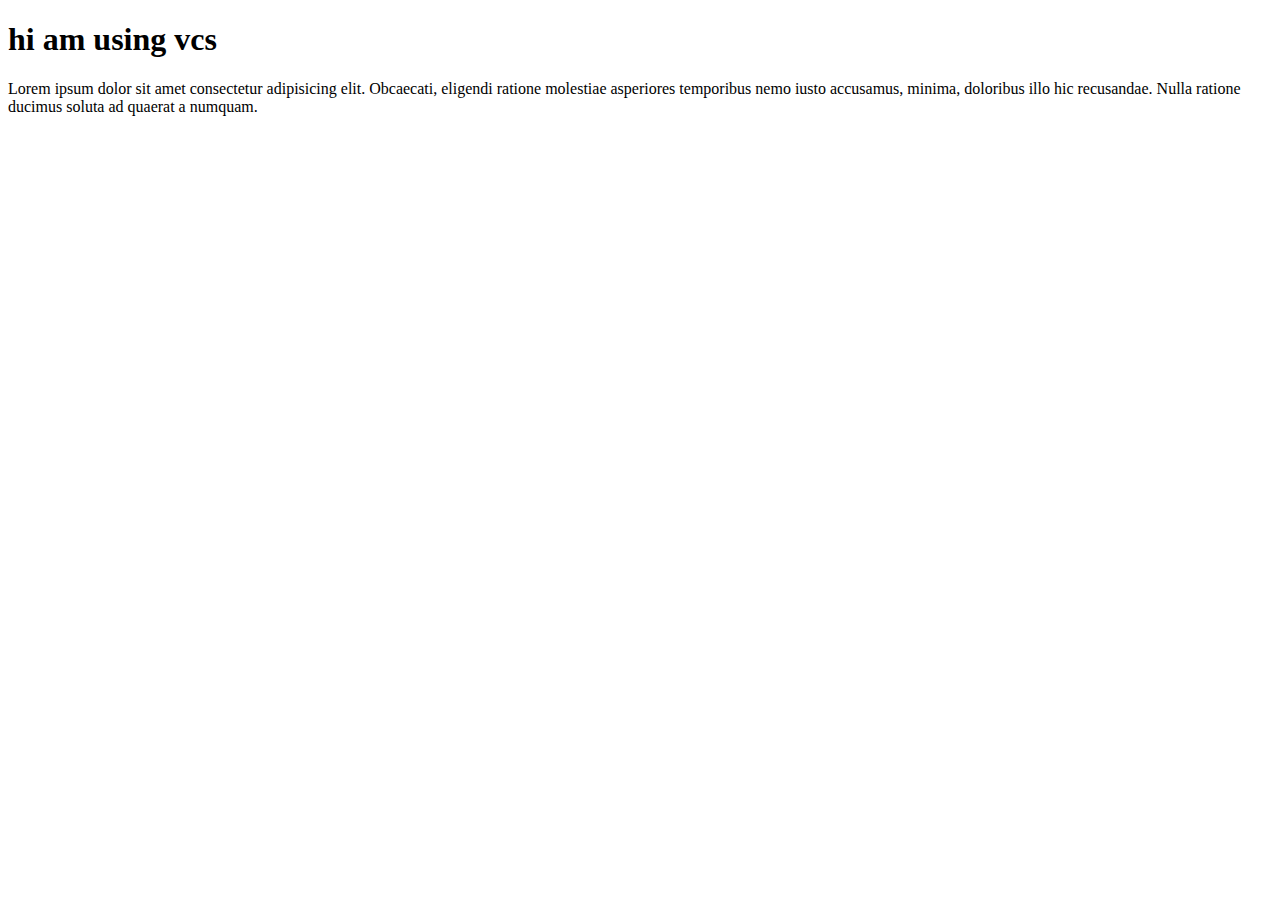
<file: index.html>
<!DOCTYPE html>
<html lang="en">
<head>
    <meta charset="UTF-8">
    <meta http-equiv="X-UA-Compatible" content="IE=edge">
    <meta name="viewport" content="width=device-width, initial-scale=1.0">
    <title>Document</title>
</head>
<body>
    <h1> hi am using vcs</h1>
    <p> Lorem ipsum dolor sit amet consectetur adipisicing elit. Obcaecati, eligendi ratione molestiae asperiores temporibus nemo iusto accusamus, minima, doloribus illo hic recusandae. Nulla ratione ducimus soluta ad quaerat a numquam.</p>
</body>
</html>
</file>
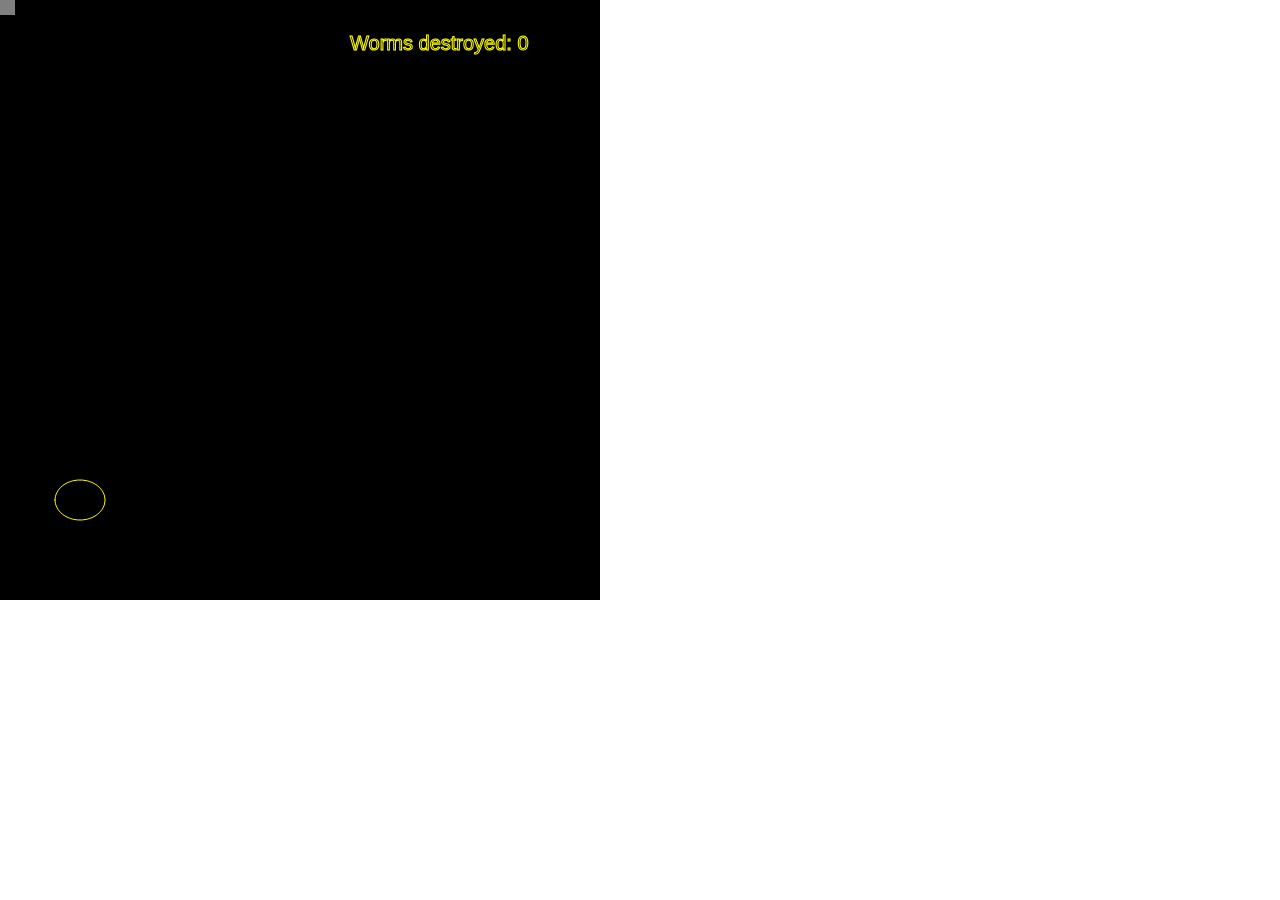
<file: BoilerPlateCode-master/index.html>
<!DOCTYPE html><html><head>
    <script src="lib/p5.js"></script>
    <script src="lib/p5.dom.min.js"></script>
    <script src="lib/p5.sound.min.js"></script>
<script src="lib/p5.play.js"></script>
    <link rel="stylesheet" type="text/css" href="CSS/style.css">
    <meta charset="utf-8">

  </head>
  <body>
      <script src="sketch.js"></script>
</body></html>
</file>
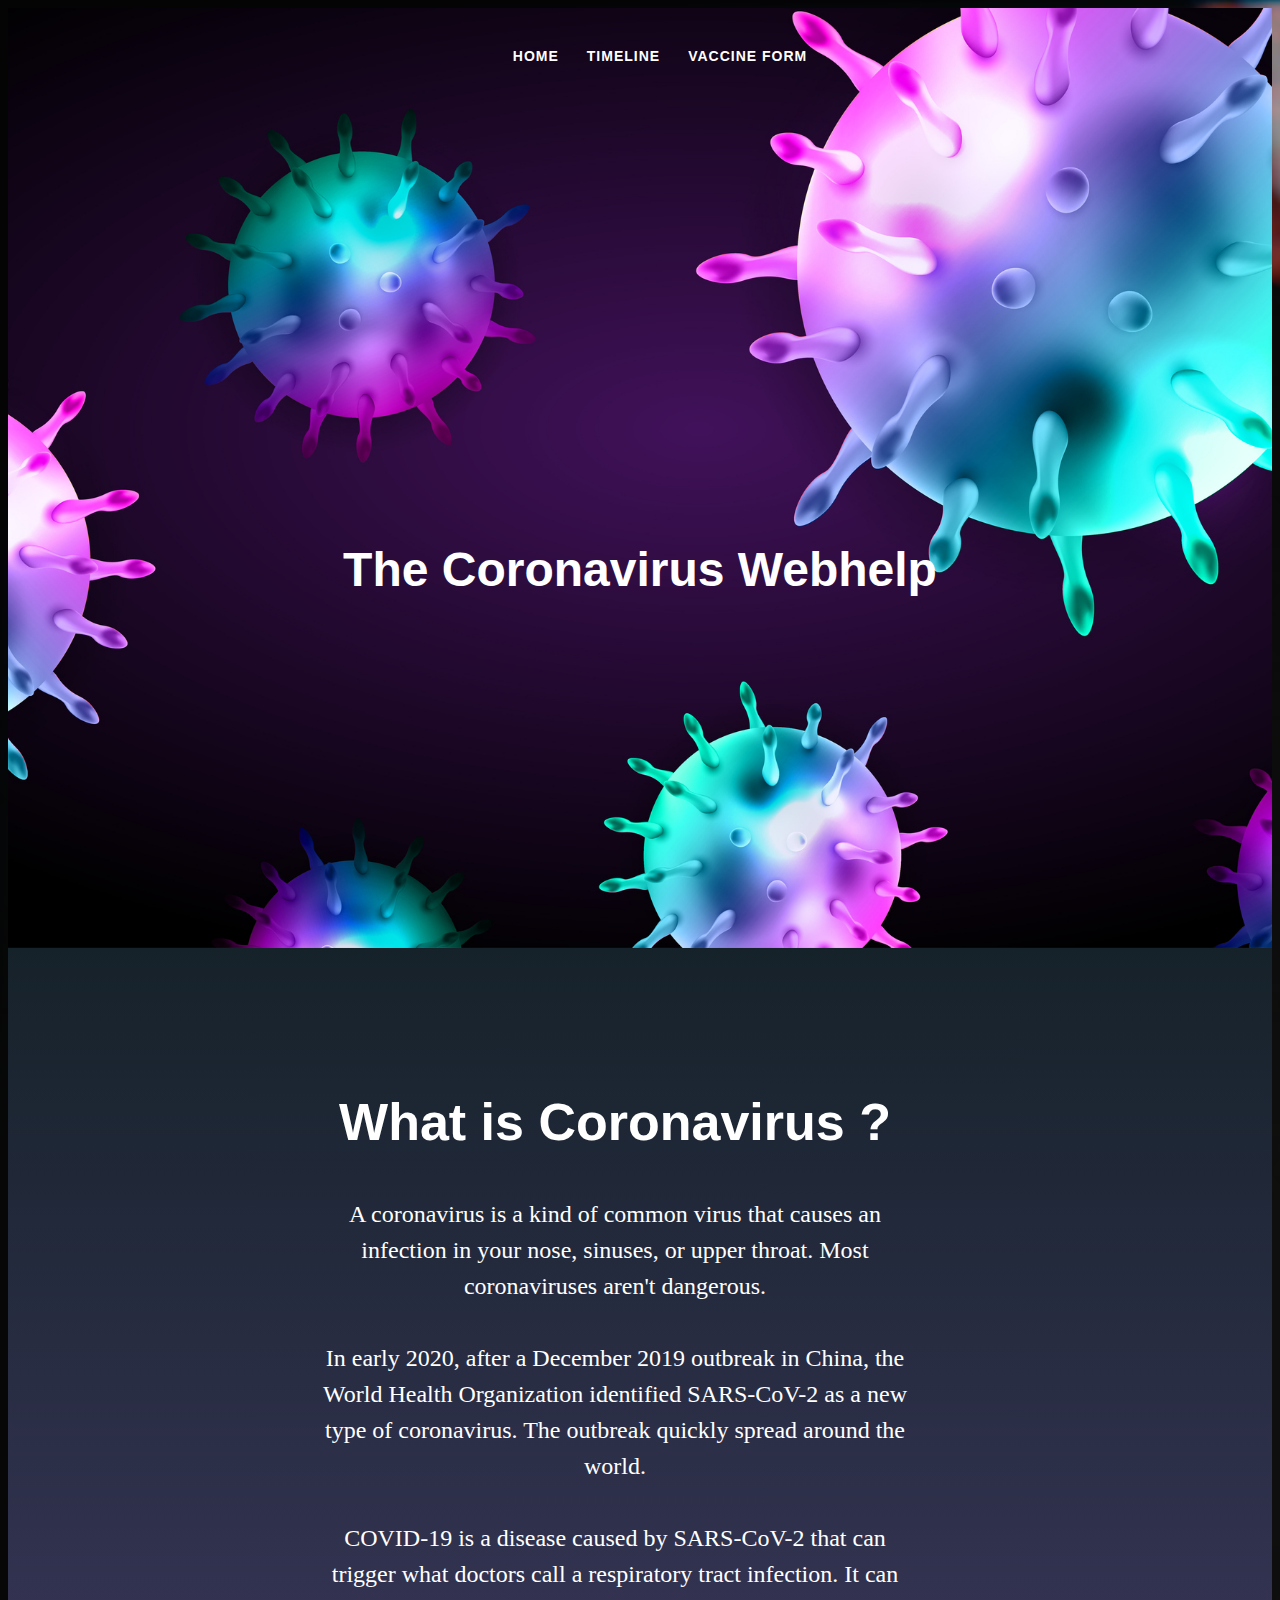
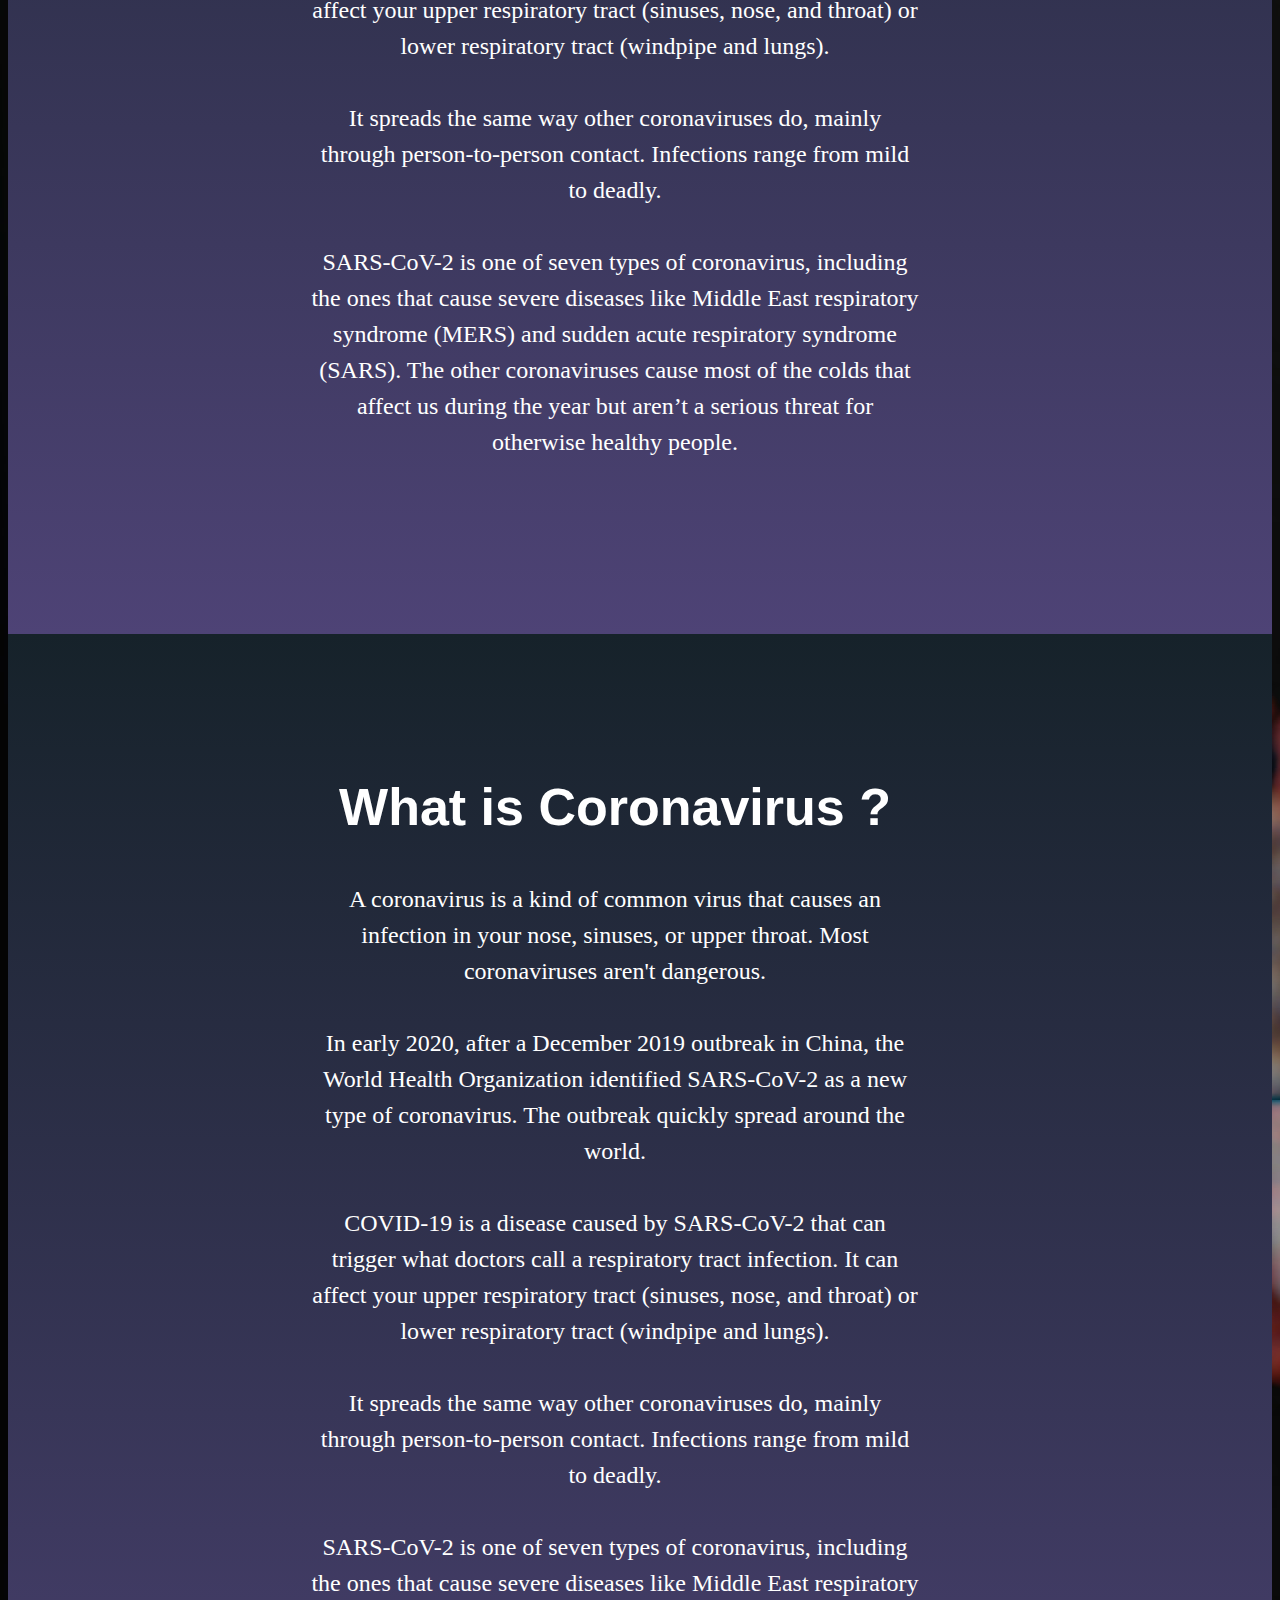
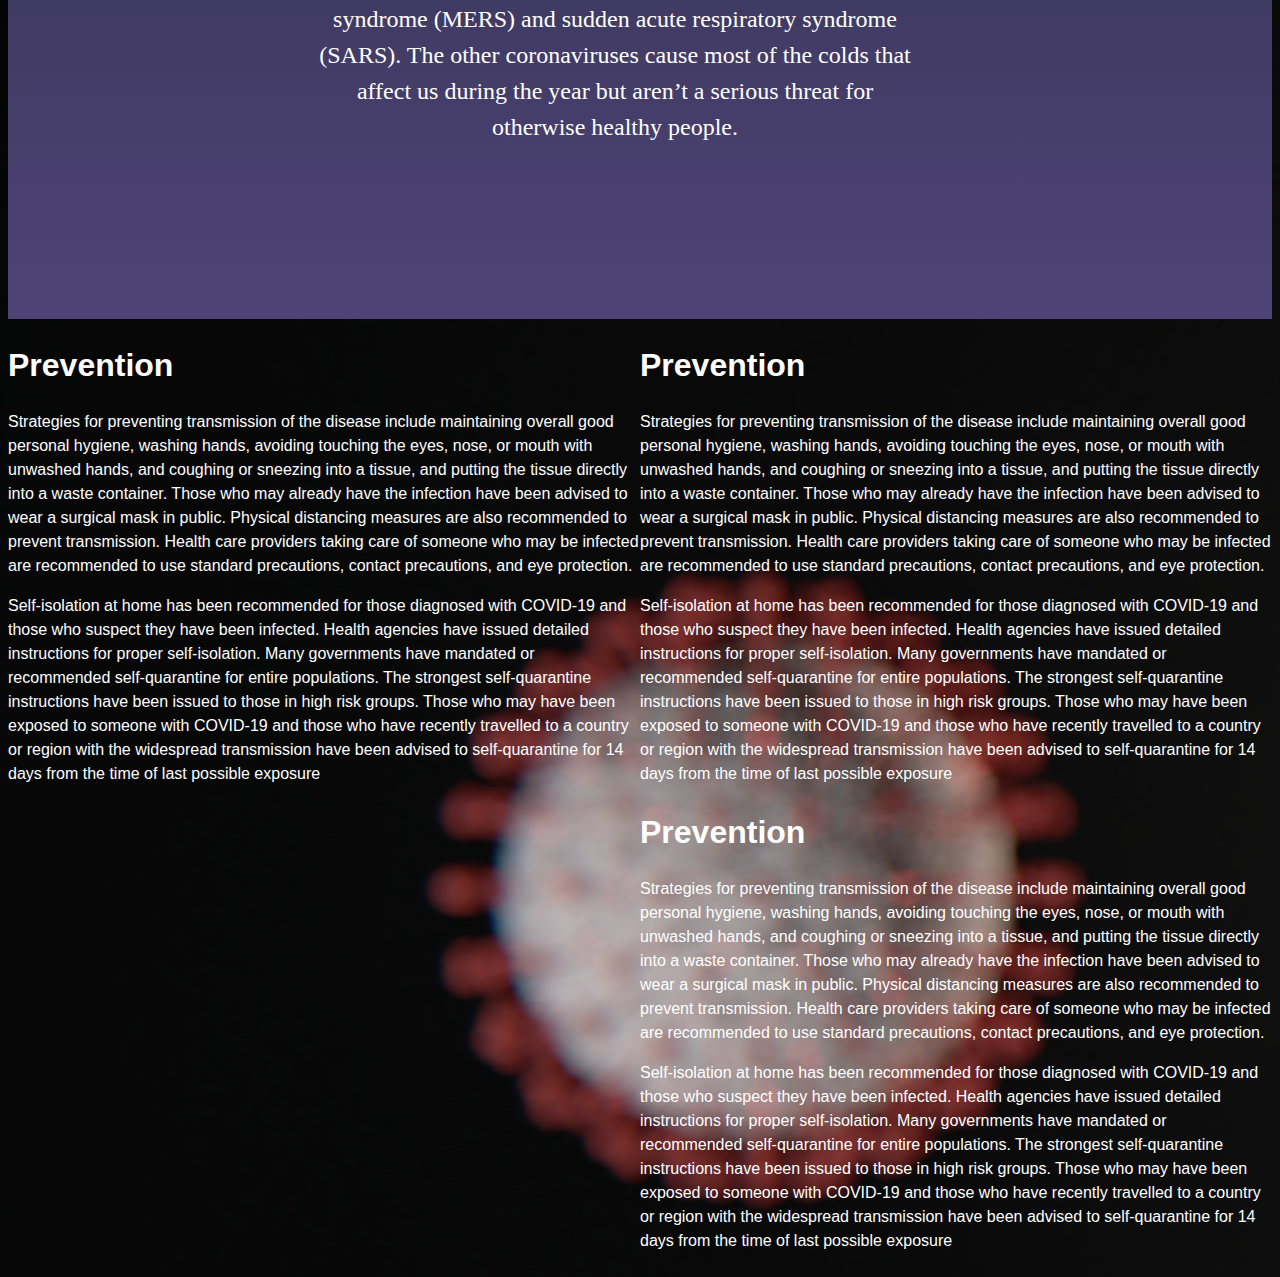
<file: C23-COVID-19-Website-Homepage-main/index.html>
<!DOCTYPE html>
<html lang="en">

<head>
	<meta charset="UTF-8">
	<title>Covid-19</title>
	<!-- link stylesheet file -->
	<link rel="stylesheet" href="stylesheets/indexStyle.css">
</head>

<body>
	<!-- Banner section of web-page -->
	<div class="header">
		<!-- Navigation Bar with menu items -->
		<div id="navbar">
			<div class="container">
				<ul>
					<li><a href="#">Home</a></li>
					<li><a href="#">timeline</a></li>
					<li><a href="#">vaccine form</a></li>
					
				</ul>
			</div>
		</div>
		<!--Text to define heading of the web page-->
		<div class="content">
			<h1>The Coronavirus Webhelp</h1>
		</div>
	</div>

	<!-- First section of document content -->
	<div class="flex1">
		<div>
			<h1>What is Coronavirus ?</h1>
			<p>A coronavirus is a kind of common virus that causes an infection in your nose, sinuses, or upper throat.
				Most coronaviruses aren't dangerous.
				<br><br>
				In early 2020, after a December 2019 outbreak in China, the World Health Organization identified
				SARS-CoV-2 as a new type of coronavirus. The outbreak quickly spread around the world.
				<br><br>
				COVID-19 is a disease caused by SARS-CoV-2 that can trigger what doctors call a respiratory tract
				infection. It can affect your upper respiratory tract (sinuses, nose, and throat) or lower respiratory
				tract (windpipe and lungs).
				<br><br>
				It spreads the same way other coronaviruses do, mainly through person-to-person contact. Infections
				range from mild to deadly.
				<br><br>
				SARS-CoV-2 is one of seven types of coronavirus, including the ones that cause severe diseases like
				Middle East respiratory syndrome (MERS) and sudden acute respiratory syndrome (SARS). The other
				coronaviruses cause most of the colds that affect us during the year but aren’t a serious threat for
				otherwise healthy people.
			</p>
		</div>
	</div>

	<!-- Second section of document content -->
	<div class="flex2">
		<div>
			<h1>What is Coronavirus ?</h1>
			<p>A coronavirus is a kind of common virus that causes an infection in your nose, sinuses, or upper throat.
				Most coronaviruses aren't dangerous.
				<br><br>
				In early 2020, after a December 2019 outbreak in China, the World Health Organization identified
				SARS-CoV-2 as a new type of coronavirus. The outbreak quickly spread around the world.
				<br><br>
				COVID-19 is a disease caused by SARS-CoV-2 that can trigger what doctors call a respiratory tract
				infection. It can affect your upper respiratory tract (sinuses, nose, and throat) or lower respiratory
				tract (windpipe and lungs).
				<br><br>
				It spreads the same way other coronaviruses do, mainly through person-to-person contact. Infections
				range from mild to deadly.
				<br><br>
				SARS-CoV-2 is one of seven types of coronavirus, including the ones that cause severe diseases like
				Middle East respiratory syndrome (MERS) and sudden acute respiratory syndrome (SARS). The other
				coronaviruses cause most of the colds that affect us during the year but aren’t a serious threat for
				otherwise healthy people.
			</p>
		</div>
	</div>
	
	<!-- Third section of document content -->
	<div class="flex">
		<!-- sub-section with paragraphs arranged in single column -->
		<div>
			<h1>Prevention</h1>
			<p>Strategies for preventing transmission of the disease include maintaining overall good personal hygiene,
				washing hands, avoiding touching the eyes, nose, or mouth with unwashed hands, and coughing or sneezing
				into a tissue, and putting the tissue directly into a waste container. Those who may already have the
				infection have been advised to wear a surgical mask in public. Physical distancing measures are also
				recommended to prevent transmission. Health care providers taking care of someone who may be infected
				are recommended to use standard precautions, contact precautions, and eye protection.</p>
			<p> Self-isolation at home has been recommended for those diagnosed with COVID-19 and those who suspect they
				have been infected. Health agencies have issued detailed instructions for proper self-isolation.
				Many governments have mandated or recommended self-quarantine for entire populations. The strongest
				self-quarantine instructions have been issued to those in high risk groups. Those who may have been
				exposed to someone with COVID-19 and those who have recently travelled to a country or region with the
				widespread transmission have been advised to self-quarantine for 14 days from the time of last possible
				exposure</p>
		</div>
		<!-- sub-section with paragraphs arranged in right column, in multiple rows -->
		<!-- div with style of two classes -->
		<div>
			<div>
				<h1>Prevention</h1>
				<p>Strategies for preventing transmission of the disease include maintaining overall good personal hygiene,
					washing hands, avoiding touching the eyes, nose, or mouth with unwashed hands, and coughing or sneezing
					into a tissue, and putting the tissue directly into a waste container. Those who may already have the
					infection have been advised to wear a surgical mask in public. Physical distancing measures are also
					recommended to prevent transmission. Health care providers taking care of someone who may be infected
					are recommended to use standard precautions, contact precautions, and eye protection.</p>
				<p> Self-isolation at home has been recommended for those diagnosed with COVID-19 and those who suspect they
					have been infected. Health agencies have issued detailed instructions for proper self-isolation.
					Many governments have mandated or recommended self-quarantine for entire populations. The strongest
					self-quarantine instructions have been issued to those in high risk groups. Those who may have been
					exposed to someone with COVID-19 and those who have recently travelled to a country or region with the
					widespread transmission have been advised to self-quarantine for 14 days from the time of last possible
					exposure</p>	
			</div>
			<div>
				<h1>Prevention</h1>
				<p>Strategies for preventing transmission of the disease include maintaining overall good personal hygiene,
					washing hands, avoiding touching the eyes, nose, or mouth with unwashed hands, and coughing or sneezing
					into a tissue, and putting the tissue directly into a waste container. Those who may already have the
					infection have been advised to wear a surgical mask in public. Physical distancing measures are also
					recommended to prevent transmission. Health care providers taking care of someone who may be infected
					are recommended to use standard precautions, contact precautions, and eye protection.</p>
				<p> Self-isolation at home has been recommended for those diagnosed with COVID-19 and those who suspect they
					have been infected. Health agencies have issued detailed instructions for proper self-isolation.
					Many governments have mandated or recommended self-quarantine for entire populations. The strongest
					self-quarantine instructions have been issued to those in high risk groups. Those who may have been
					exposed to someone with COVID-19 and those who have recently travelled to a country or region with the
					widespread transmission have been advised to self-quarantine for 14 days from the time of last possible
					exposure</p>
			</div>
		</div>


	</div>
</body>
</html>
</file>
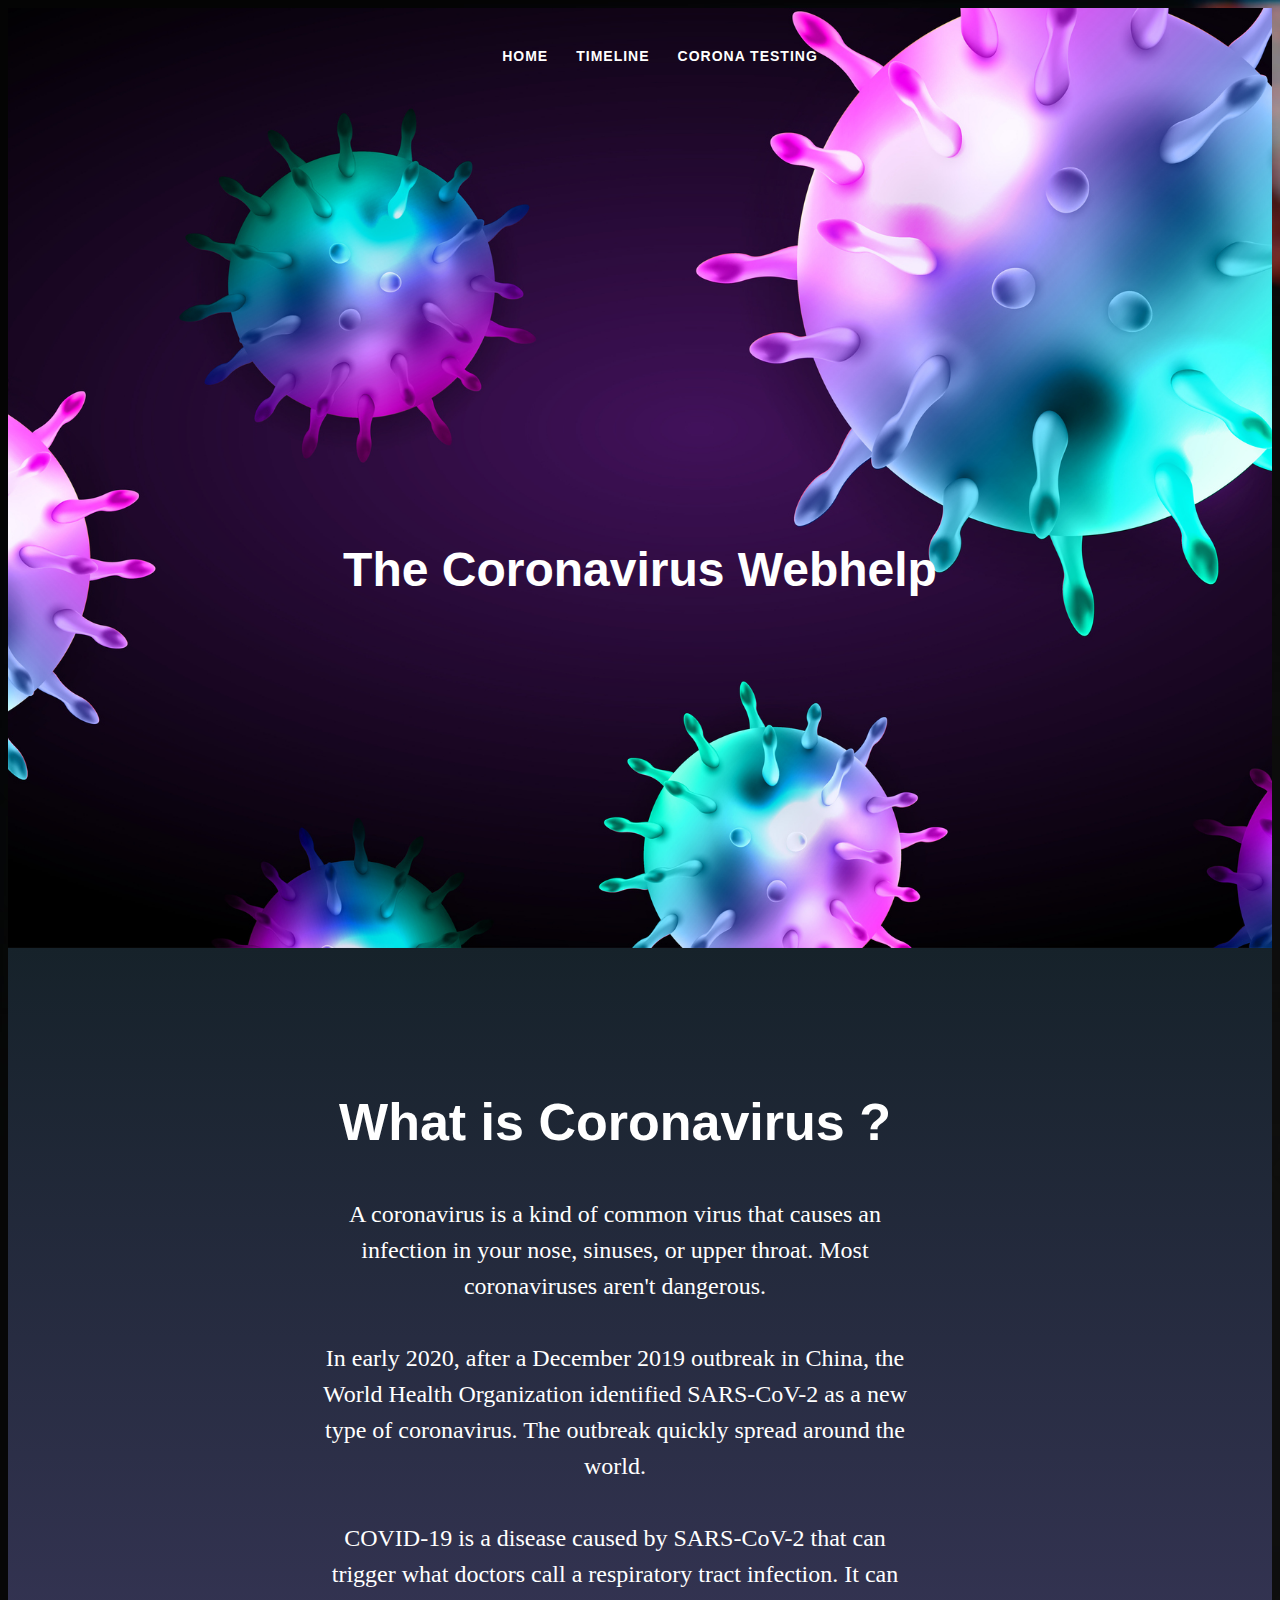
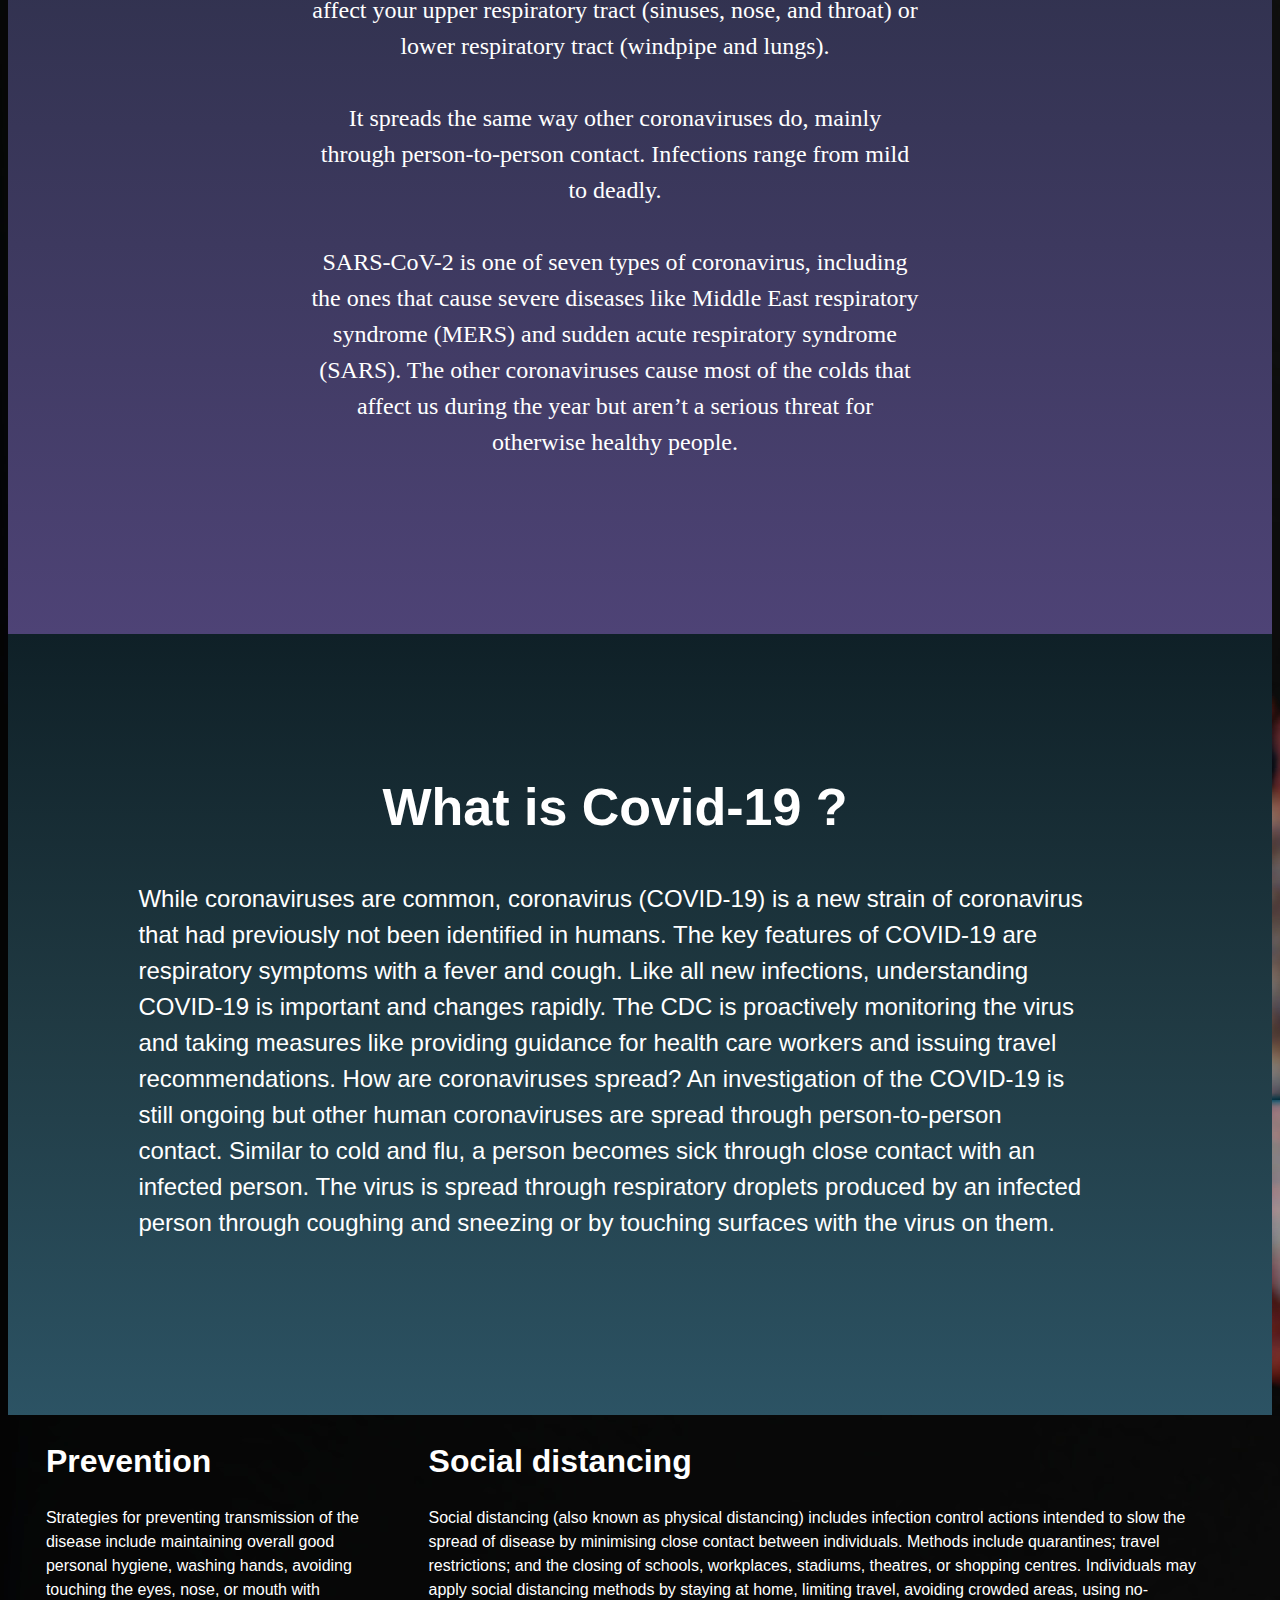
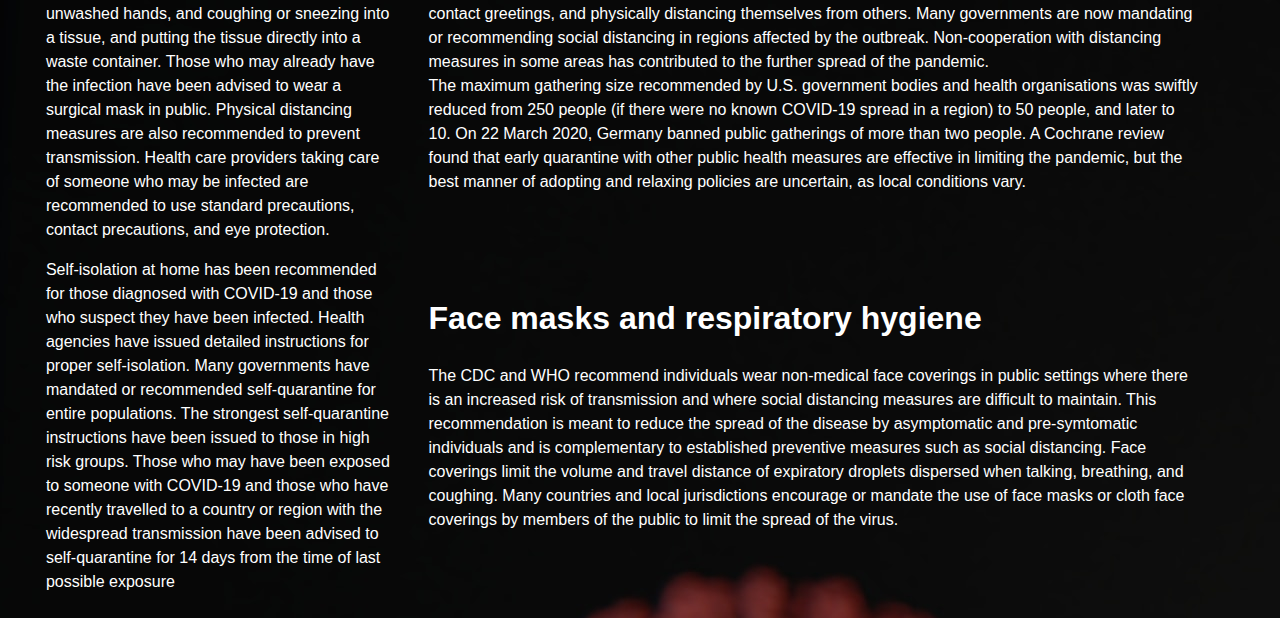
<file: C24-COVID-19-Website-AddingTimeline-main/index.html>
<!DOCTYPE html>
<html lang="en">

<head>
	<meta charset="UTF-8">
	<title>Covid-19</title>
	<!-- link stylesheet file -->
	<link rel="stylesheet" href="./stylesheets/indexStyle.css">
</head>

<body>
	<!-- Banner section of web-page -->
	<div class="header">
		<!-- Navigation Bar with menu items -->
		<div id="navbar">
			<div class="container">
				<ul>
					<li><a href="index.html">Home</a></li>
					<li><a href="timeline.html">Timeline</a></li>
					<li><a href="#">Corona Testing</a></li>
				</ul>
			</div>
		</div>
		<!--Text to define heading of the web page-->
		<div class="content">
			<h1>The Coronavirus Webhelp</h1>
		</div>
	</div>

	<!-- First section of document content -->
	<div class="flex1">
		<div>
			<h1>What is Coronavirus ?</h1>
			<p>A coronavirus is a kind of common virus that causes an infection in your nose, sinuses, or upper throat.
				Most coronaviruses aren't dangerous.
				<br><br>
				In early 2020, after a December 2019 outbreak in China, the World Health Organization identified
				SARS-CoV-2 as a new type of coronavirus. The outbreak quickly spread around the world.
				<br><br>
				COVID-19 is a disease caused by SARS-CoV-2 that can trigger what doctors call a respiratory tract
				infection. It can affect your upper respiratory tract (sinuses, nose, and throat) or lower respiratory
				tract (windpipe and lungs).
				<br><br>
				It spreads the same way other coronaviruses do, mainly through person-to-person contact. Infections
				range from mild to deadly.
				<br><br>
				SARS-CoV-2 is one of seven types of coronavirus, including the ones that cause severe diseases like
				Middle East respiratory syndrome (MERS) and sudden acute respiratory syndrome (SARS). The other
				coronaviruses cause most of the colds that affect us during the year but aren’t a serious threat for
				otherwise healthy people.
			</p>
		</div>
	</div>

	<!-- Second section of document content -->
	<div class="flex2">
		<div>
			<h1>What is Covid-19 ?</h1>
			<p>While coronaviruses are common, coronavirus (COVID-19) is a new strain of coronavirus that had previously
				not been identified in humans. The key features of COVID-19 are respiratory symptoms with a fever and
				cough. Like all new infections, understanding COVID-19 is important and changes rapidly. The CDC is
				proactively monitoring the virus and taking measures like providing guidance for health care workers and
				issuing travel recommendations.
				How are coronaviruses spread?
				An investigation of the COVID-19 is still ongoing but other human coronaviruses are spread through
				person-to-person contact. Similar to cold and flu, a person becomes sick through close contact with an
				infected person. The virus is spread through respiratory droplets produced by an infected person through
				coughing and sneezing or by touching surfaces with the virus on them. </p>
		</div>
	</div>

	<!-- Third section of document content -->
	<div class="flex">
		<!-- sub-section with paragraphs arranged in single column -->
		<div>
			<h1>Prevention</h1>
			<p>Strategies for preventing transmission of the disease include maintaining overall good personal hygiene,
				washing hands, avoiding touching the eyes, nose, or mouth with unwashed hands, and coughing or sneezing
				into a tissue, and putting the tissue directly into a waste container. Those who may already have the
				infection have been advised to wear a surgical mask in public. Physical distancing measures are also
				recommended to prevent transmission. Health care providers taking care of someone who may be infected
				are recommended to use standard precautions, contact precautions, and eye protection.</p>
			<p> Self-isolation at home has been recommended for those diagnosed with COVID-19 and those who suspect they
				have been infected. Health agencies have issued detailed instructions for proper self-isolation.
				Many governments have mandated or recommended self-quarantine for entire populations. The strongest
				self-quarantine instructions have been issued to those in high risk groups. Those who may have been
				exposed to someone with COVID-19 and those who have recently travelled to a country or region with the
				widespread transmission have been advised to self-quarantine for 14 days from the time of last possible
				exposure</p>
		</div>
		<!-- sub-section with paragraphs arranged in right column, in multiple rows -->
		<!-- div with style of two classes -->
		<div class="flex flex--vertical">
			<div>
				<h1>Social distancing</h1>
				<p>Social distancing (also known as physical distancing) includes infection control actions intended to
					slow the spread of disease by minimising close contact between individuals. Methods include
					quarantines; travel restrictions; and the closing of schools, workplaces, stadiums, theatres, or
					shopping centres. Individuals may apply social distancing methods by staying at home, limiting
					travel, avoiding crowded areas, using no-contact greetings, and physically distancing themselves
					from others. Many governments are now mandating or recommending social distancing in regions
					affected by the outbreak. Non-cooperation with distancing measures in some areas has contributed to
					the further spread of the pandemic.

					<br>
					The maximum gathering size recommended by U.S. government bodies and health organisations was
					swiftly reduced from 250 people (if there were no known COVID-19 spread in a region) to 50 people,
					and later to 10. On 22 March 2020, Germany banned public gatherings of more than two people. A
					Cochrane review found that early quarantine with other public health measures are effective in
					limiting the pandemic, but the best manner of adopting and relaxing policies are uncertain, as local
					conditions vary.
					<br>
			</div>
			<div>
				<h1>Face masks and respiratory hygiene</h1>
				<p>The CDC and WHO recommend individuals wear non-medical face coverings in public settings where there
					is an increased risk of transmission and where social distancing measures are difficult to maintain.
					This recommendation is meant to reduce the spread of the disease by asymptomatic and pre-symtomatic
					individuals and is complementary to established preventive measures such as social distancing. Face
					coverings limit the volume and travel distance of expiratory droplets dispersed when talking,
					breathing, and coughing. Many countries and local jurisdictions encourage or mandate the use of face
					masks or cloth face coverings by members of the public to limit the spread of the virus.
					<br>
				</p>
			</div>
		</div>
	</div>
</body>
</html>
</file>
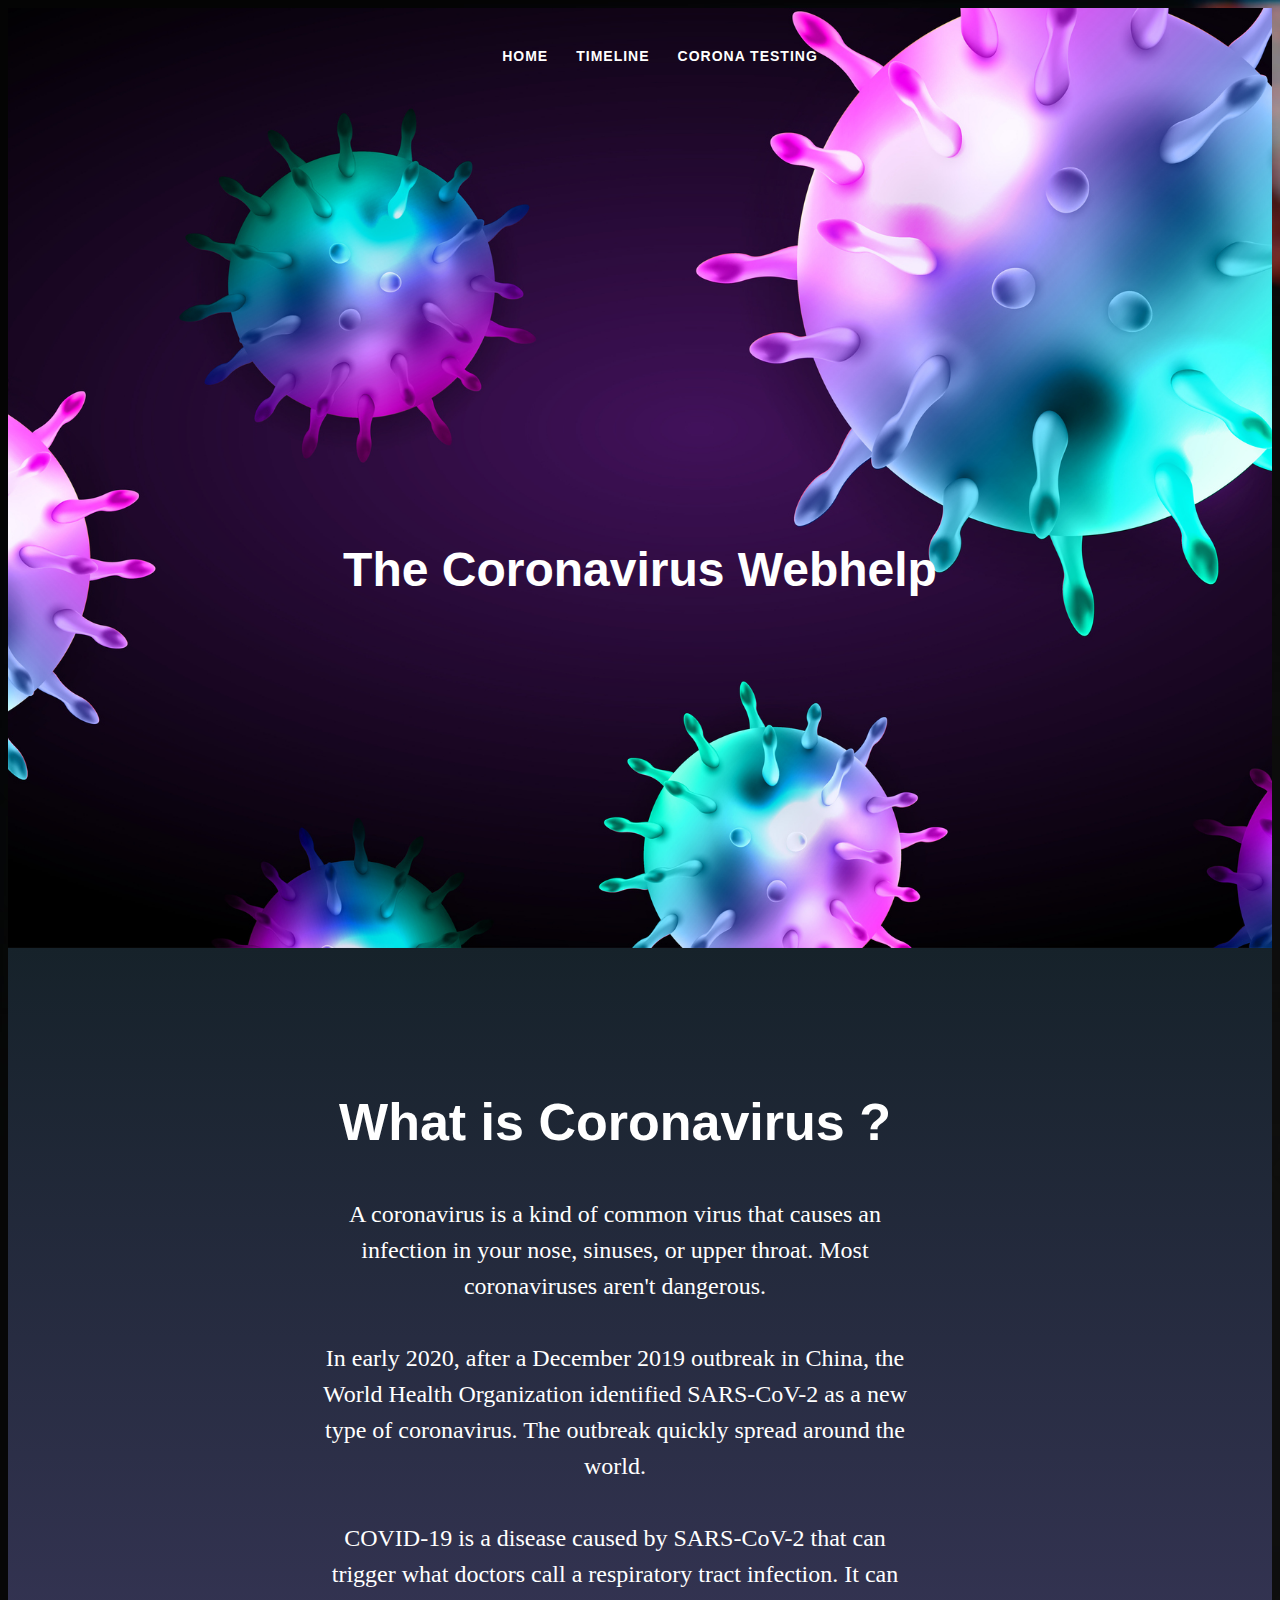
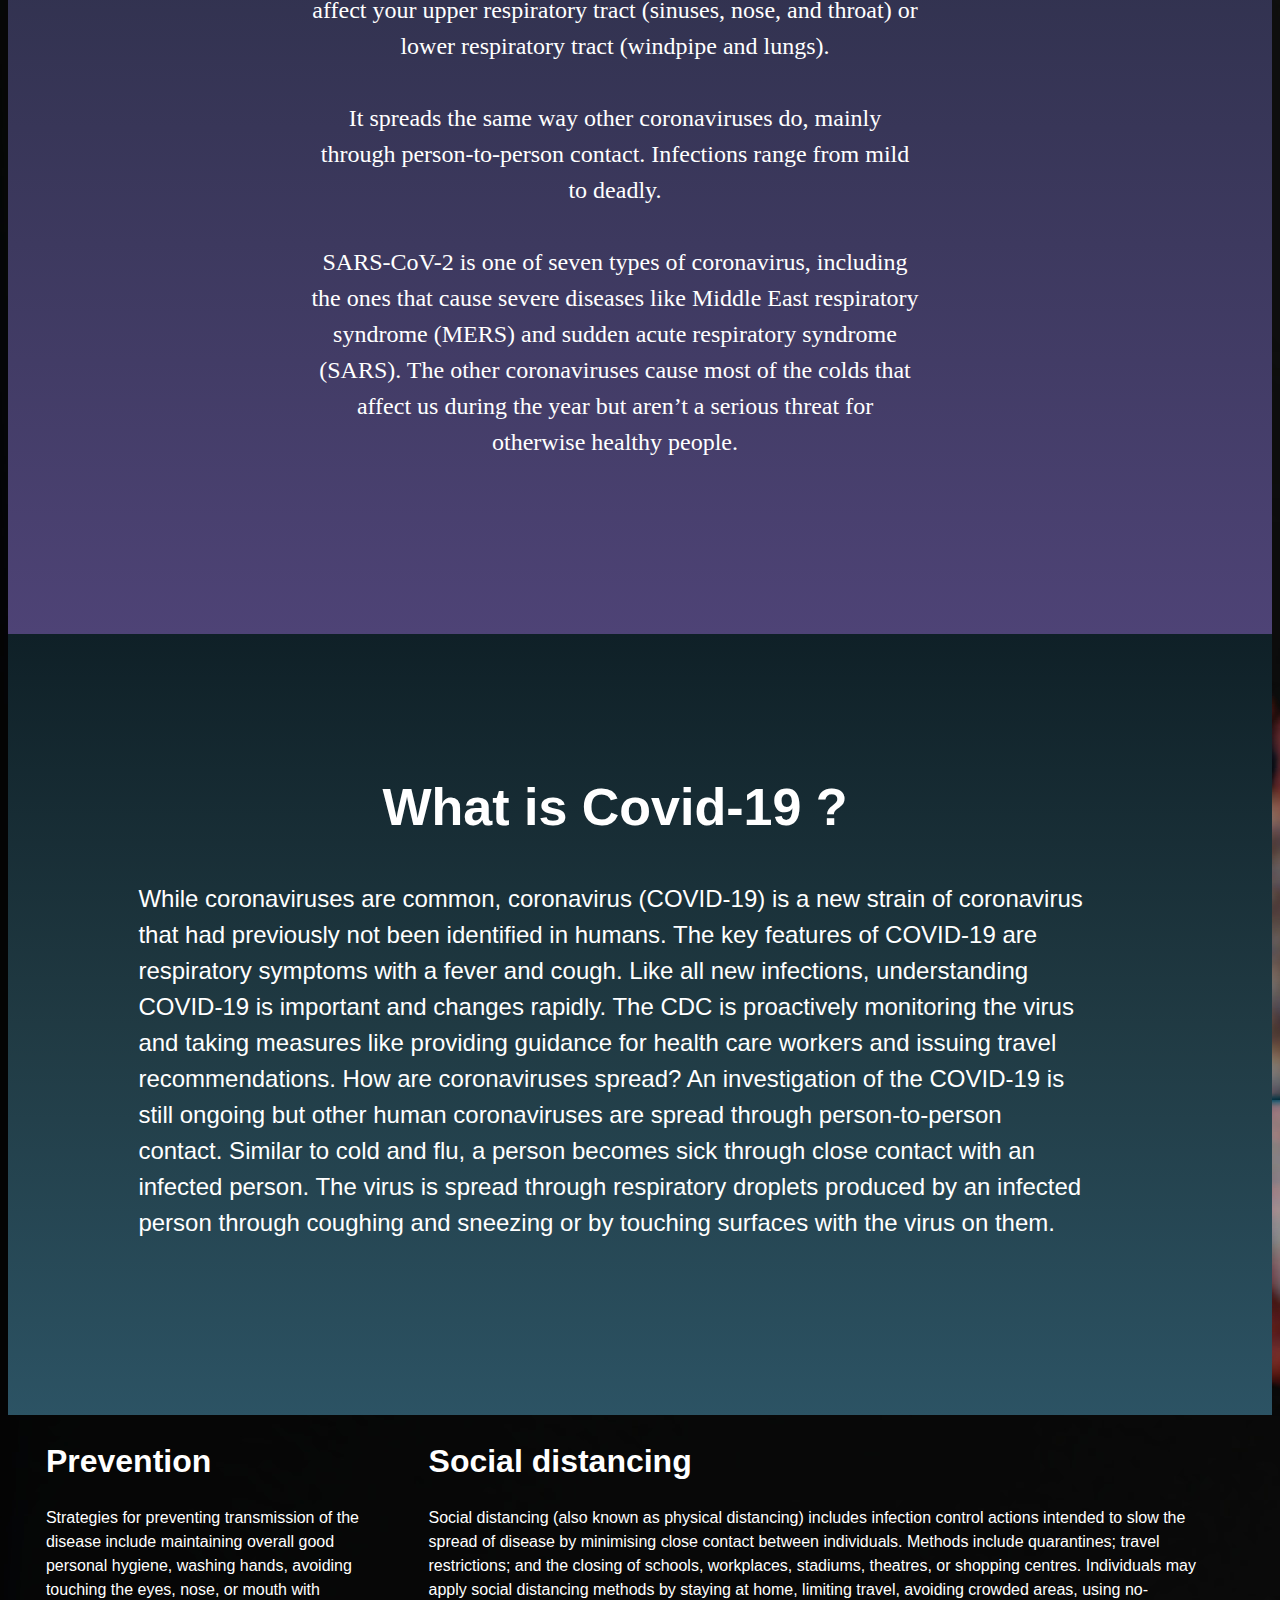
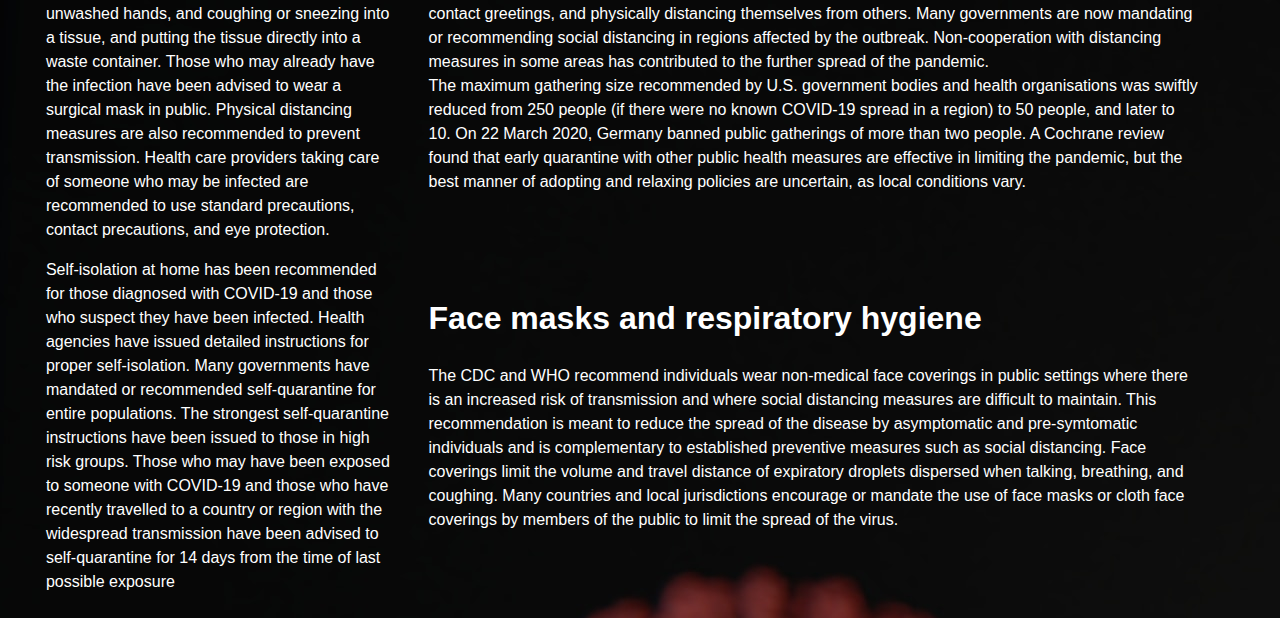
<file: C25-COVID19-Website-TestingForm-main/index.html>
<!DOCTYPE html>
<html lang="en">

<head>
	<meta charset="UTF-8">
	<title>Covid-19</title>
	<!-- link stylesheet file -->
	<link rel="stylesheet" href="./stylesheets/indexStyle.css">
</head>

<body>
	<!-- Banner section of web-page -->
	<div class="header">
		<!-- Navigation Bar with menu items -->
		<div id="navbar">
			<div class="container">
				<ul>
					<li><a href="index.html">Home</a></li>
					<li><a href="timeline.html">Timeline</a></li>
					<li><a href="coronatesting.html">Corona Testing</a></li>
				</ul>
			</div>
		</div>
		<!--Text to define heading of the web page-->
		<div class="content">
			<h1>The Coronavirus Webhelp</h1>
		</div>
	</div>

	<!-- First section of document content -->
	<div class="flex1">
		<div>
			<h1>What is Coronavirus ?</h1>
			<p>A coronavirus is a kind of common virus that causes an infection in your nose, sinuses, or upper throat.
				Most coronaviruses aren't dangerous.
				<br><br>
				In early 2020, after a December 2019 outbreak in China, the World Health Organization identified
				SARS-CoV-2 as a new type of coronavirus. The outbreak quickly spread around the world.
				<br><br>
				COVID-19 is a disease caused by SARS-CoV-2 that can trigger what doctors call a respiratory tract
				infection. It can affect your upper respiratory tract (sinuses, nose, and throat) or lower respiratory
				tract (windpipe and lungs).
				<br><br>
				It spreads the same way other coronaviruses do, mainly through person-to-person contact. Infections
				range from mild to deadly.
				<br><br>
				SARS-CoV-2 is one of seven types of coronavirus, including the ones that cause severe diseases like
				Middle East respiratory syndrome (MERS) and sudden acute respiratory syndrome (SARS). The other
				coronaviruses cause most of the colds that affect us during the year but aren’t a serious threat for
				otherwise healthy people.
			</p>
		</div>
	</div>

	<!-- Second section of document content -->
	<div class="flex2">
		<div>
			<h1>What is Covid-19 ?</h1>
			<p>While coronaviruses are common, coronavirus (COVID-19) is a new strain of coronavirus that had previously
				not been identified in humans. The key features of COVID-19 are respiratory symptoms with a fever and
				cough. Like all new infections, understanding COVID-19 is important and changes rapidly. The CDC is
				proactively monitoring the virus and taking measures like providing guidance for health care workers and
				issuing travel recommendations.
				How are coronaviruses spread?
				An investigation of the COVID-19 is still ongoing but other human coronaviruses are spread through
				person-to-person contact. Similar to cold and flu, a person becomes sick through close contact with an
				infected person. The virus is spread through respiratory droplets produced by an infected person through
				coughing and sneezing or by touching surfaces with the virus on them. </p>
		</div>
	</div>

	<!-- Third section of document content -->
	<div class="flex">
		<!-- sub-section with paragraphs arranged in single column -->
		<div>
			<h1>Prevention</h1>
			<p>Strategies for preventing transmission of the disease include maintaining overall good personal hygiene,
				washing hands, avoiding touching the eyes, nose, or mouth with unwashed hands, and coughing or sneezing
				into a tissue, and putting the tissue directly into a waste container. Those who may already have the
				infection have been advised to wear a surgical mask in public. Physical distancing measures are also
				recommended to prevent transmission. Health care providers taking care of someone who may be infected
				are recommended to use standard precautions, contact precautions, and eye protection.</p>
			<p> Self-isolation at home has been recommended for those diagnosed with COVID-19 and those who suspect they
				have been infected. Health agencies have issued detailed instructions for proper self-isolation.
				Many governments have mandated or recommended self-quarantine for entire populations. The strongest
				self-quarantine instructions have been issued to those in high risk groups. Those who may have been
				exposed to someone with COVID-19 and those who have recently travelled to a country or region with the
				widespread transmission have been advised to self-quarantine for 14 days from the time of last possible
				exposure</p>
		</div>
		<!-- sub-section with paragraphs arranged in right column, in multiple rows -->
		<!-- div with style of two classes -->
		<div class="flex flex--vertical">
			<div>
				<h1>Social distancing</h1>
				<p>Social distancing (also known as physical distancing) includes infection control actions intended to
					slow the spread of disease by minimising close contact between individuals. Methods include
					quarantines; travel restrictions; and the closing of schools, workplaces, stadiums, theatres, or
					shopping centres. Individuals may apply social distancing methods by staying at home, limiting
					travel, avoiding crowded areas, using no-contact greetings, and physically distancing themselves
					from others. Many governments are now mandating or recommending social distancing in regions
					affected by the outbreak. Non-cooperation with distancing measures in some areas has contributed to
					the further spread of the pandemic.

					<br>
					The maximum gathering size recommended by U.S. government bodies and health organisations was
					swiftly reduced from 250 people (if there were no known COVID-19 spread in a region) to 50 people,
					and later to 10. On 22 March 2020, Germany banned public gatherings of more than two people. A
					Cochrane review found that early quarantine with other public health measures are effective in
					limiting the pandemic, but the best manner of adopting and relaxing policies are uncertain, as local
					conditions vary.
					<br>
			</div>
			<div>
				<h1>Face masks and respiratory hygiene</h1>
				<p>The CDC and WHO recommend individuals wear non-medical face coverings in public settings where there
					is an increased risk of transmission and where social distancing measures are difficult to maintain.
					This recommendation is meant to reduce the spread of the disease by asymptomatic and pre-symtomatic
					individuals and is complementary to established preventive measures such as social distancing. Face
					coverings limit the volume and travel distance of expiratory droplets dispersed when talking,
					breathing, and coughing. Many countries and local jurisdictions encourage or mandate the use of face
					masks or cloth face coverings by members of the public to limit the spread of the virus.
					<br>
				</p>
			</div>
		</div>
	</div>
</body>
</html>
</file>
<file: BoilerPlateCode-master/CSS/style.css>
html, body {
  margin: 0;
  padding: 0;
}
canvas {
  display: block;
}
</file>
<file: C23-COVID-19-Website-Homepage-main/stylesheets/indexStyle.css>
/* styling for background image and overall content of the document */
body {
  background-image: url("../images/coronavirus-2.jpeg");
  font: normal 16px/1.5 "Helvetica Neue", sans-serif;
  
}

/* styling for navigation bar, menu items */
ul {
 
  display: flex;
  align-content: center;
  justify-content: center;
}
/* navigation bar content - individual items - li */
ul li {
  list-style: none;
}
/* navigation bar content - link text styling inside li - a */
ul li a {
  text-transform: uppercase;
  font-weight: bold;
  color: #fff;
  font-size: 0.875em;
  text-decoration: none;
  padding: 1em;
  white-space: nowrap;
  letter-spacing: 1px;
}
/* navigation bar content - link text styling inside
li - a with hover selector */
ul li a:hover {
  border-bottom: 3px solid #fff;
}

/* styling for banner image and text */
.header {
  padding: 20px;
  height: 100vh;
  background: url("../images/Coronavirus-1.jpg") no-repeat  center;
  background-size: cover;
  position: relative;
}
.header h1 {
  margin: 0;
  font-weight: 900;
  font-size: 3rem;
  text-align: center;
  color: #fff;
  margin-bottom: 20px;
}
.header .content {
  position: relative;
  top: 50%;
  text-align: center;
}

/* styling for content arranged using flex-box */

/* first block of text (container, H1, P) */
.flex1 {
  display: flex;
  color: white;
  padding: 100px 150px 150px 100px;
  position: center;
   background: linear-gradient(to bottom, #16222a, #4e4376);
}

.flex1 h1 {
  font-size: 325%;
  text-align: center;
}
.flex1 p {
  font-weight: 400%;
  font-family: serif;
  font-size: 150%;
  text-align: center;
  padding-left: 20%;
  padding-right: 20%;
}

/* second block of text (container, H1, P) */
.flex2 {
  display: flex;
  color: white;
  padding: 100px 150px 150px 100px;
  position: center;
   background: linear-gradient(to bottom, #16222a, #4e4376);
}

.flex2 h1 {
  font-size: 325%;
  text-align: center;
}
.flex2 p {
  font-weight: 400%;
  font-family: serif;
  font-size: 150%;
  text-align: center;
  padding-left: 20%;
  padding-right: 20%;
}

/* third block of text 
(container to arrange child items vertically - flex-direction: row)

*/
.flex{
  display:flex;
  color:white;
}
</file>
<file: C24-COVID-19-Website-AddingTimeline-main/stylesheets/indexStyle.css>
/* styling for background image and overall content of the document */
body {
  background-image: url("../images/coronavirus-2.jpeg");
  font: normal 16px/1.5 "Helvetica Neue", sans-serif;
  
}

/* styling for navigation bar, menu items */
ul {
 
  display: flex;
  align-content: center;
  justify-content: center;
}
/* navigation bar content - individual items - li */
ul li {
  list-style: none;
}
/* navigation bar content - link text styling inside li - a */
ul li a {
  text-transform: uppercase;
  font-weight: bold;
  color: #fff;
  font-size: 0.875em;
  text-decoration: none;
  padding: 1em;
  white-space: nowrap;
  letter-spacing: 1px;
}
/* navigation bar content - link text styling inside
li - a with hover selector */
ul li a:hover {
  border-bottom: 3px solid #fff;
}

/* styling for banner image and text */
.header {
  padding: 20px;
  height: 100vh;
  background: url("../images/Coronavirus-1.jpg") no-repeat  center;
  background-size: cover;
  position: relative;
}
.header h1 {
  margin: 0;
  font-weight: 900;
  font-size: 3rem;
  text-align: center;
  color: #fff;
  margin-bottom: 20px;
}
.header .content {
  position: relative;
  top: 50%;
  text-align: center;
}

/* styling for content arranged using flex-box */

/* first block of text (container, H1, P) */
.flex1 {
  display: flex;
  color: white;
  padding: 100px 150px 150px 100px;
  position: center;
   background: linear-gradient(to bottom, #16222a, #4e4376);
}

.flex1 h1 {
  font-size: 325%;
  text-align: center;
}
.flex1 p {
  font-weight: 400%;
  font-family: serif;
  font-size: 150%;
  text-align: center;
  padding-left: 20%;
  padding-right: 20%;
}

/* second block of text (container, H1, P) */
.flex2 {

  display: flex;
  color: white;
  padding: 100px 150px 150px 100px;
  position: center;
  background: linear-gradient(to bottom, #0f2027, #203a43, #2c5364);
}

.flex2 h1 {
  font-size: 325%;
  text-align: center;
}
.flex2 p {
  font-weight: 400%;
  font-family: sans-serif;
  font-size: 150%;
  padding-left: 3%;
  padding-right: 3%;
}

/* third block of text 
(container to arrange child items vertically - flex-direction: row)

*/
.flex {
  display: flex;
  color: white;
  padding-left: 3%;
  padding-right: 3%;
  position: center;
}

.flex--vertical {
  flex-direction: row;
  flex-wrap: wrap;
  padding-left: 3%;
  padding-right: 3%;
}
</file>
<file: C25-COVID19-Website-TestingForm-main/stylesheets/indexStyle.css>
/* styling for background image and overall content of the document */
body {
  background-image: url("../images/coronavirus-2.jpeg");
  font: normal 16px/1.5 "Helvetica Neue", sans-serif;
  
}

/* styling for navigation bar, menu items */
ul {
 
  display: flex;
  align-content: center;
  justify-content: center;
}
/* navigation bar content - individual items - li */
ul li {
  list-style: none;
}
/* navigation bar content - link text styling inside li - a */
ul li a {
  text-transform: uppercase;
  font-weight: bold;
  color: #fff;
  font-size: 0.875em;
  text-decoration: none;
  padding: 1em;
  white-space: nowrap;
  letter-spacing: 1px;
}
/* navigation bar content - link text styling inside
li - a with hover selector */
ul li a:hover {
  border-bottom: 3px solid #fff;
}

/* styling for banner image and text */
.header {
  padding: 20px;
  height: 100vh;
  background: url("../images/Coronavirus-1.jpg") no-repeat  center;
  background-size: cover;
  position: relative;
}
.header h1 {
  margin: 0;
  font-weight: 900;
  font-size: 3rem;
  text-align: center;
  color: #fff;
  margin-bottom: 20px;
}
.header .content {
  position: relative;
  top: 50%;
  text-align: center;
}

/* styling for content arranged using flex-box */

/* first block of text (container, H1, P) */
.flex1 {
  display: flex;
  color: white;
  padding: 100px 150px 150px 100px;
  position: center;
   background: linear-gradient(to bottom, #16222a, #4e4376);
}

.flex1 h1 {
  font-size: 325%;
  text-align: center;
}
.flex1 p {
  font-weight: 400%;
  font-family: serif;
  font-size: 150%;
  text-align: center;
  padding-left: 20%;
  padding-right: 20%;
}

/* second block of text (container, H1, P) */
.flex2 {

  display: flex;
  color: white;
  padding: 100px 150px 150px 100px;
  position: center;
  background: linear-gradient(to bottom, #0f2027, #203a43, #2c5364);
}

.flex2 h1 {
  font-size: 325%;
  text-align: center;
}
.flex2 p {
  font-weight: 400%;
  font-family: sans-serif;
  font-size: 150%;
  padding-left: 3%;
  padding-right: 3%;
}

/* third block of text 
(container to arrange child items vertically - flex-direction: row)

*/
.flex {
  display: flex;
  color: white;
  padding-left: 3%;
  padding-right: 3%;
  position: center;
}

.flex--vertical {
  flex-direction: row;
  flex-wrap: wrap;
  padding-left: 3%;
  padding-right: 3%;
}
</file>
